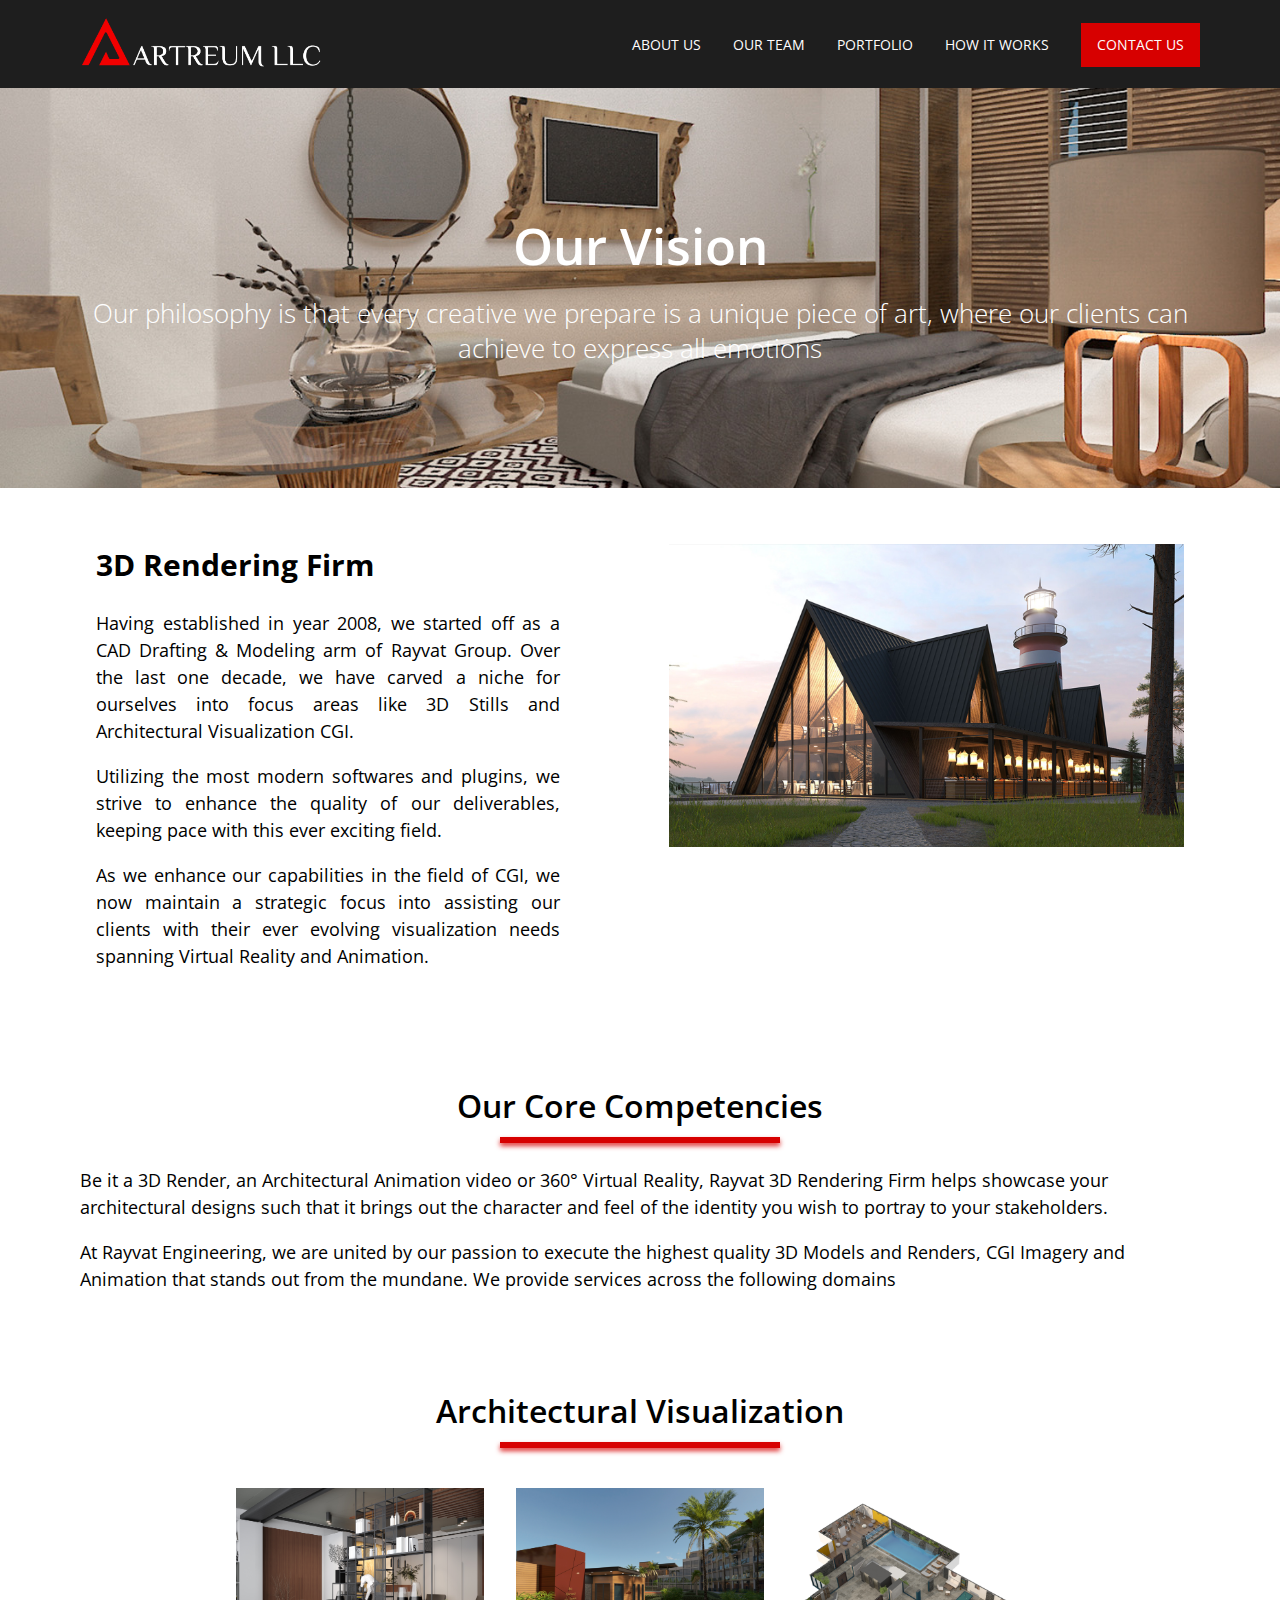
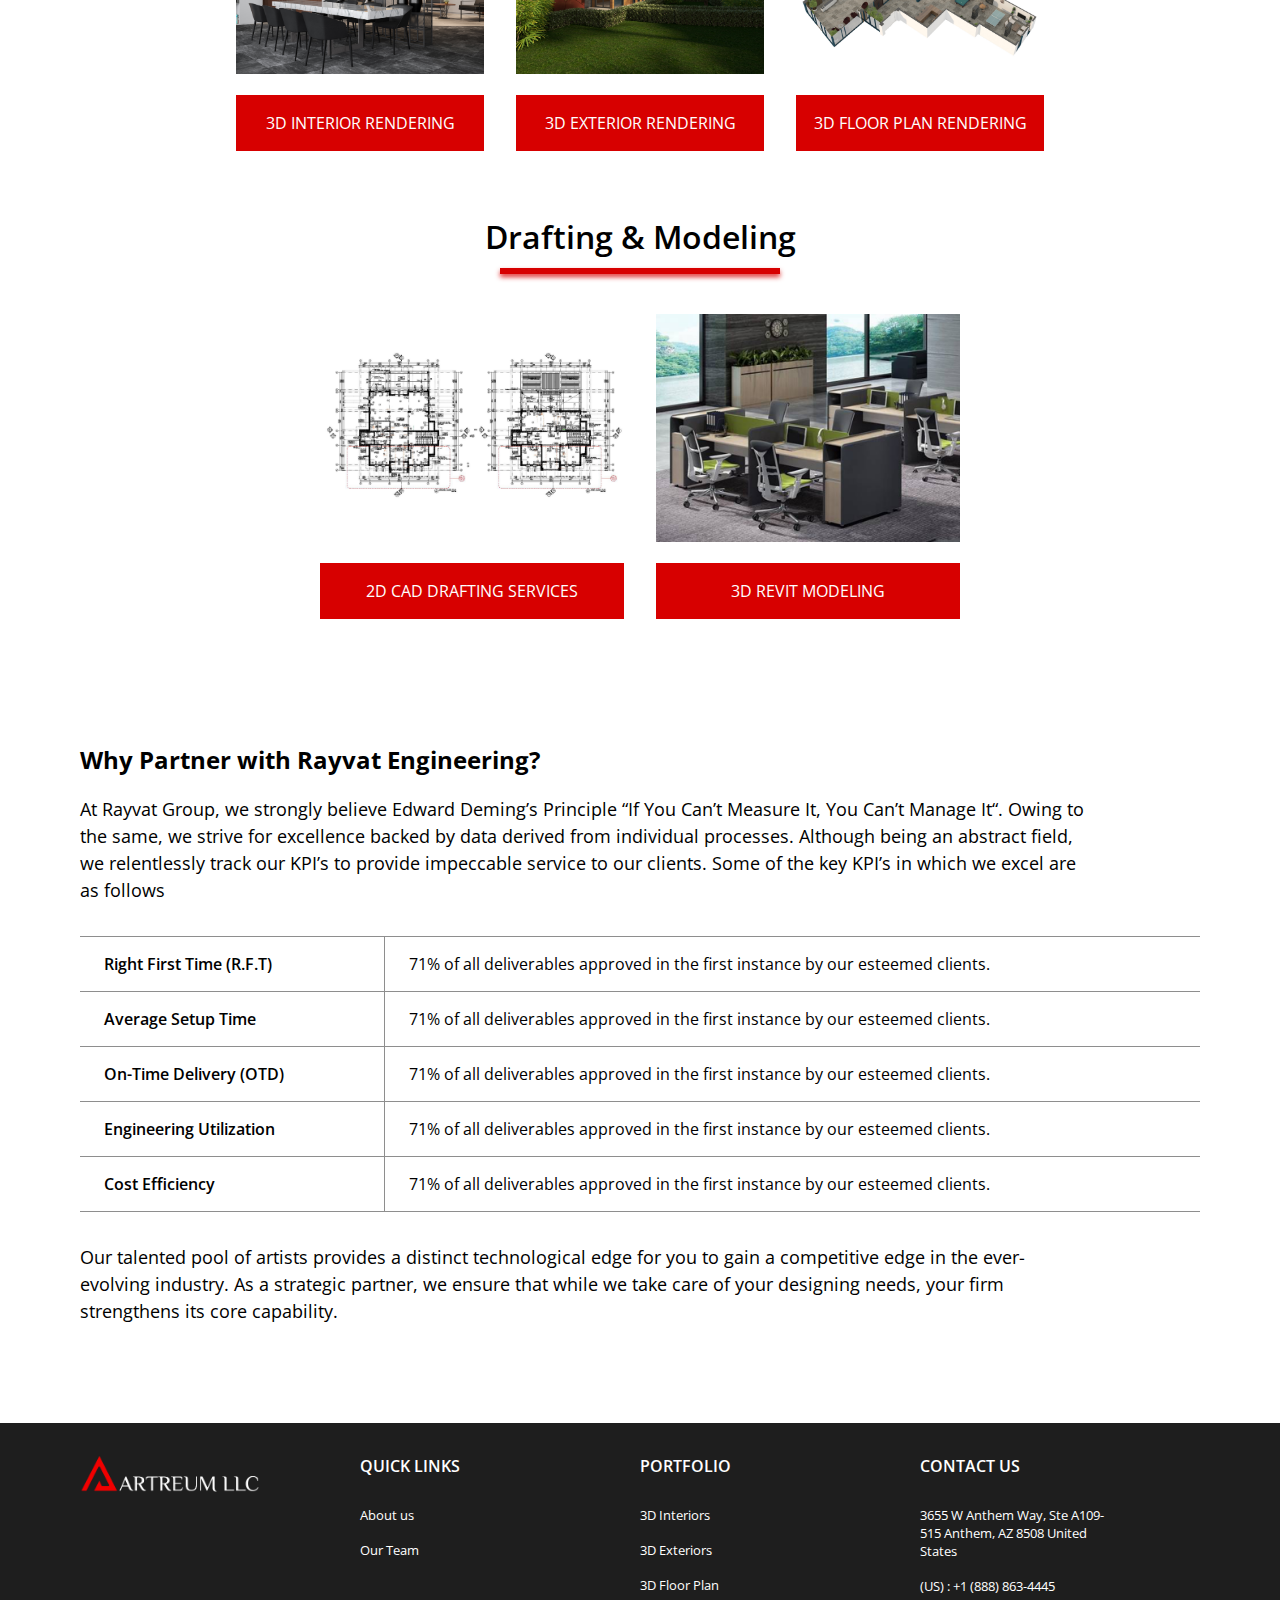
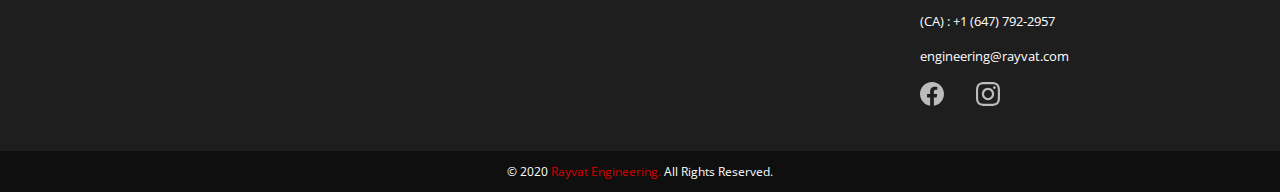
<file: about.html>
<!DOCTYPE html>
<html lang="en">
<head>
  <meta charset="UTF-8">
  <meta name="viewport" content="width=device-width, initial-scale=1">
  <link rel="stylesheet" href="styles.css">
  <link href="https://fonts.googleapis.com/css2?family=Open+Sans:wght@300;400;600&display=swap" rel="stylesheet">
  <title>About us</title>
</head>
<body>
<header class="header">
  <div class="logo">
    <a href="index.html">
      <img class="header__logo" src="img/logo.png" alt="logo">
    </a>
  </div>
  <div class="menu">
    <div class="mobile-menu">
      <div class="burger"></div>
    </div>
    <ul class="topmenu">
      <li>
        <a href="about.html" class="menu__link">About us</a>
      </li>
      <li><a href="team.html" class="menu__link">Our team</a></li>
      <li>
        <a href="javascript:void(0)" class="menu__link">Portfolio</a>
        <ul class="submenu">
          <li><a href="3d-interior.html">3D Interior</a></li>
          <li><a href="3d-exterior.html">3D Exterior</a></li>
          <li><a href="floor-plan.html">3D Floor Plan</a></li>
        </ul>
      </li>
      <li><a href="howitworks.html" class="menu__link">How it works</a></li>
      <li><a href="contact.html" class="menu__link contact">Contact us</a></li>
    </ul>
  </div>
</header>
<section class="about">
  <div class="about__header">
    <h2 class="about__header-title">Our Vision</h2>
    <h3 class="about__header-subtitle">Our philosophy is that every creative we prepare is a unique piece of art, where
      our clients can achieve to express all emotions </h3>
  </div>
  <div class="main__content">
    <div class="content__text">
      <h2 class="content__text_header">3D Rendering Firm</h2>
      <p>Having established in year 2008, we started off as a CAD Drafting & Modeling arm of Rayvat Group. Over the last
        one decade, we have carved a niche for ourselves into focus areas like 3D Stills and Architectural Visualization
        CGI.</p>
      <p>Utilizing the most modern softwares and plugins, we strive to enhance the quality of our deliverables, keeping
        pace with this ever exciting field.</p>

      <p>As we enhance our capabilities in the field of CGI, we now maintain a strategic focus into assisting our
        clients with their ever evolving visualization needs spanning Virtual Reality and Animation.</p>
    </div>
    <div class="content__img">
      <img src="img/About/e1.jpg" alt="">
    </div>
  </div>
  <div class="about__content">
    <h2 class="block__header">Our Core Competencies</h2>
    <p class="about__content-text">Be it a 3D Render, an Architectural Animation video or 360° Virtual Reality, Rayvat
      3D Rendering Firm helps
      showcase your architectural designs such that it brings out the character and feel of the identity you wish to
      portray to your stakeholders.</p>

    <p class="about__content-text">At Rayvat Engineering, we are united by our passion to execute the highest quality 3D
      Models and Renders, CGI
      Imagery and Animation that stands out from the mundane. We provide services across the following domains</p>
  </div>
  <div class="about__content">
    <h2 class="block__header">Architectural Visualization</h2>
    <div class="about__gallery">
      <div class="about__gallery-block">
        <img class="about__gallery__img" src="img/About/3d%20interior.jpg">
        <a href="3d-interior.html" class="about__gallery__link">3D Interior Rendering</a>
      </div>
      <div class="about__gallery-block">
        <img class="about__gallery__img" src="img/About/3d%20exterior.jpg">
        <a href="3d-interior.html" class="about__gallery__link">3D Exterior Rendering</a>
      </div>
      <div class="about__gallery-block">
        <img class="about__gallery__img" src="img/About/3d%20floor%20plan%20rendering.jpg">
        <a href="3d-interior.html" class="about__gallery__link">3D Floor Plan Rendering</a>
      </div>
    </div>
    <h2 class="block__header">Drafting & Modeling</h2>
    <div class="about__gallery">
      <div class="about__gallery-block-draft">
        <img class="about__gallery__img"
             src="img/About/2D_cad_drafting_services.jpg">
        <a href="3d-interior.html" class="about__gallery__link">2D cad drafting services</a>
      </div>
      <div class="about__gallery-block-draft">
        <img class="about__gallery__img"
             src="img/About/commercial%20furniture%20modeling.jpg">
        <a href="3d-interior.html" class="about__gallery__link">3D Revit Modeling</a>
      </div>
    </div>
    <div class="vision">
      <h2>Why Partner with Rayvat Engineering?</h2>
      <p class="vision__text">At Rayvat Group, we strongly believe Edward Deming’s Principle “If You Can’t Measure It,
        You Can’t Manage It“.
        Owing to the same, we strive for excellence backed by data derived from individual processes. Although being an
        abstract field, we relentlessly track our KPI’s to provide impeccable service to our clients. Some of the key
        KPI’s in which we excel are as follows</p>
      <div class="about__table">
        <div class="divTableRow">
          <div class="divTableCell head">Right First Time (R.F.T)</div>
          <div class="divTableCell">71% of all deliverables approved in the first instance by our esteemed clients.
          </div>
        </div>
        <div class="divTableRow">
          <div class="divTableCell head">Average Setup Time</div>
          <div class="divTableCell">71% of all deliverables approved in the first instance by our esteemed clients.
          </div>
        </div>
        <div class="divTableRow">
          <div class="divTableCell head">On-Time Delivery (OTD)</div>
          <div class="divTableCell">71% of all deliverables approved in the first instance by our esteemed clients.
          </div>
        </div>
        <div class="divTableRow">
          <div class="divTableCell head">Engineering Utilization</div>
          <div class="divTableCell">71% of all deliverables approved in the first instance by our esteemed clients.
          </div>
        </div>
        <div class="divTableRow">
          <div class="divTableCell head">Cost Efficiency</div>
          <div class="divTableCell">71% of all deliverables approved in the first instance by our esteemed clients.
          </div>
        </div>
      </div>
      <p>Our talented pool of artists provides a distinct technological edge for you to gain a competitive edge in the
        ever-evolving industry. As a strategic partner, we ensure that while we take care of your designing needs, your
        firm strengthens its core capability.</p>
    </div>


  </div>
</section>
<footer class="footer">
  <div class="footer-first">
    <div class="footer__block">
      <a href="index.html">
        <img class="footer__logo" src="img/logo.png" alt="logo">
      </a>
    </div>
    <div class="footer__block">
      <h4 class="footer__header">Quick Links</h4>
      <div class="footer-list">
        <a href="about.html" class="footer-list__link"><span>About us</span></a>
        <a href="team.html" class="footer-list__link"><span>Our Team</span></a>
      </div>
    </div>
    <div class="footer__block">
      <h4 class="footer__header">Portfolio</h4>
      <div class="footer-list">
        <a href="3d-interior.html" class="footer-list__link"><span>3D Interiors</span></a>
        <a href="3d-exterior.html" class="footer-list__link"><span>3D Exteriors</span></a>
        <a href="floor-plan.html" class="footer-list__link"><span>3D Floor Plan</span></a>
      </div>
    </div>
    <div class="footer__block">
      <h4 class="footer__header">CONTACT US</h4>
      <div class="footer-list">
        <a href="#" class="footer-list__link"><span>3655 W Anthem Way, Ste A109-515 Anthem, AZ 8508 United States</span></a>
        <a href="tel:+1234567890" class="footer-list__link"><span>(US) : +1 (888) 863-4445</span></a>
        <a href="tel:+1234567890" class="footer-list__link"><span>(CA) : +1 (647) 792-2957</span></a>
        <a href="mailto:example@example.ru" class="footer-list__link"><span>engineering@rayvat.com</span></a>
        <div class="footer__social">
          <a href="#" class="footer-list__link">
            <svg role="img" viewBox="0 0 24 24" xmlns="http://www.w3.org/2000/svg"><title>Facebook icon</title>
              <path
                d="M23.9981 11.9991C23.9981 5.37216 18.626 0 11.9991 0C5.37216 0 0 5.37216 0 11.9991C0 17.9882 4.38789 22.9522 10.1242 23.8524V15.4676H7.07758V11.9991H10.1242V9.35553C10.1242 6.34826 11.9156 4.68714 14.6564 4.68714C15.9692 4.68714 17.3424 4.92149 17.3424 4.92149V7.87439H15.8294C14.3388 7.87439 13.8739 8.79933 13.8739 9.74824V11.9991H17.2018L16.6698 15.4676H13.8739V23.8524C19.6103 22.9522 23.9981 17.9882 23.9981 11.9991Z"/>
            </svg>
          </a>
          <a href="#" class="footer-list__link">
            <svg role="img" viewBox="0 0 24 24" xmlns="http://www.w3.org/2000/svg"><title>Instagram icon</title>
              <path
                d="M12 0C8.74 0 8.333.015 7.053.072 5.775.132 4.905.333 4.14.63c-.789.306-1.459.717-2.126 1.384S.935 3.35.63 4.14C.333 4.905.131 5.775.072 7.053.012 8.333 0 8.74 0 12s.015 3.667.072 4.947c.06 1.277.261 2.148.558 2.913.306.788.717 1.459 1.384 2.126.667.666 1.336 1.079 2.126 1.384.766.296 1.636.499 2.913.558C8.333 23.988 8.74 24 12 24s3.667-.015 4.947-.072c1.277-.06 2.148-.262 2.913-.558.788-.306 1.459-.718 2.126-1.384.666-.667 1.079-1.335 1.384-2.126.296-.765.499-1.636.558-2.913.06-1.28.072-1.687.072-4.947s-.015-3.667-.072-4.947c-.06-1.277-.262-2.149-.558-2.913-.306-.789-.718-1.459-1.384-2.126C21.319 1.347 20.651.935 19.86.63c-.765-.297-1.636-.499-2.913-.558C15.667.012 15.26 0 12 0zm0 2.16c3.203 0 3.585.016 4.85.071 1.17.055 1.805.249 2.227.415.562.217.96.477 1.382.896.419.42.679.819.896 1.381.164.422.36 1.057.413 2.227.057 1.266.07 1.646.07 4.85s-.015 3.585-.074 4.85c-.061 1.17-.256 1.805-.421 2.227-.224.562-.479.96-.899 1.382-.419.419-.824.679-1.38.896-.42.164-1.065.36-2.235.413-1.274.057-1.649.07-4.859.07-3.211 0-3.586-.015-4.859-.074-1.171-.061-1.816-.256-2.236-.421-.569-.224-.96-.479-1.379-.899-.421-.419-.69-.824-.9-1.38-.165-.42-.359-1.065-.42-2.235-.045-1.26-.061-1.649-.061-4.844 0-3.196.016-3.586.061-4.861.061-1.17.255-1.814.42-2.234.21-.57.479-.96.9-1.381.419-.419.81-.689 1.379-.898.42-.166 1.051-.361 2.221-.421 1.275-.045 1.65-.06 4.859-.06l.045.03zm0 3.678c-3.405 0-6.162 2.76-6.162 6.162 0 3.405 2.76 6.162 6.162 6.162 3.405 0 6.162-2.76 6.162-6.162 0-3.405-2.76-6.162-6.162-6.162zM12 16c-2.21 0-4-1.79-4-4s1.79-4 4-4 4 1.79 4 4-1.79 4-4 4zm7.846-10.405c0 .795-.646 1.44-1.44 1.44-.795 0-1.44-.646-1.44-1.44 0-.794.646-1.439 1.44-1.439.793-.001 1.44.645 1.44 1.439z"/>
            </svg>
          </a>
        </div>
      </div>
    </div>
  </div>
  <div class="footer-second">
    <p class="copyright">© 2020 <span>Rayvat Engineering.</span> All Rights Reserved.</p>
  </div>
</footer>
<script src="https://code.jquery.com/jquery-2.1.4.min.js"></script>
<script type="text/javascript">
	$(document).ready(function() {
		$('.mobile-menu').click(function() {
			$(this).toggleClass('active');
			$('.topmenu').toggleClass('active');
		})

	});
</script>
</body>
</html>
</file>
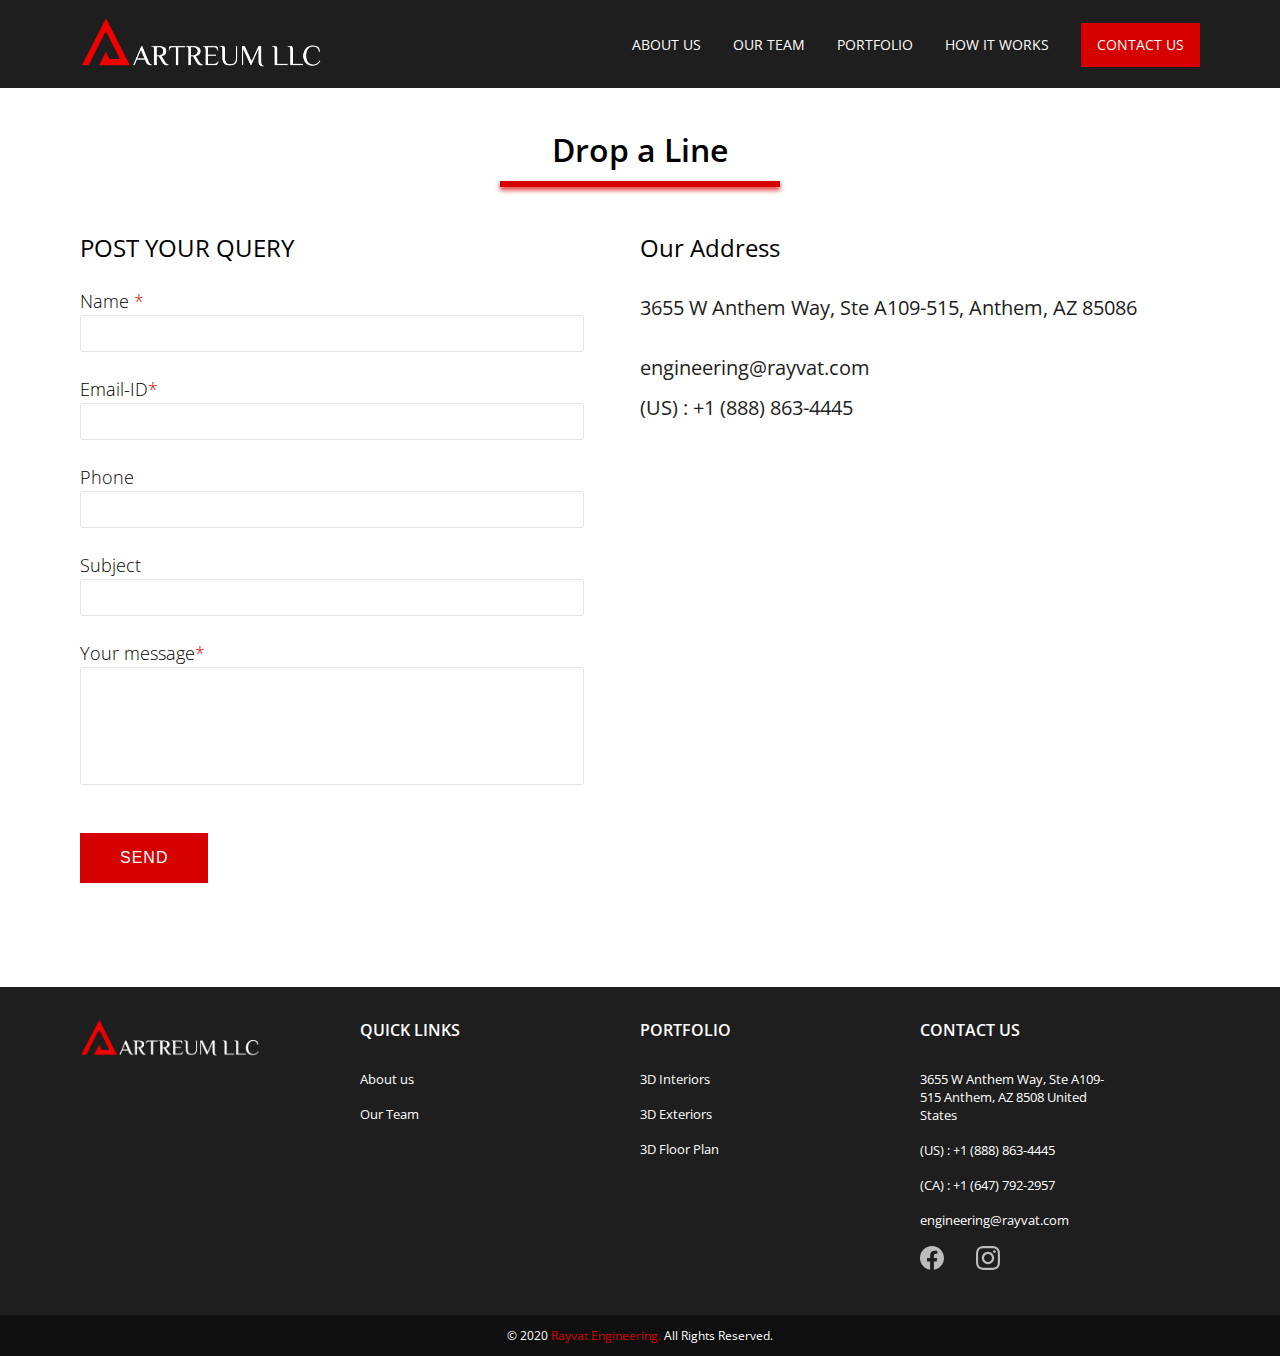
<file: contact.html>
<!DOCTYPE html>
<html lang="en">
<head>
  <meta charset="UTF-8">
  <meta name="viewport" content="width=device-width, initial-scale=1">
  <link rel="stylesheet" href="styles.css">
  <link href="https://fonts.googleapis.com/css2?family=Open+Sans:wght@300;400;600&display=swap" rel="stylesheet">
  <title>Contact us</title>
</head>
<body>
<header class="header">
  <div class="logo">
    <a href="index.html">
      <img class="header__logo" src="img/logo.png" alt="logo">
    </a>
  </div>
  <div class="menu">
    <div class="mobile-menu">
      <div class="burger"></div>
    </div>
    <ul class="topmenu">
      <li>
        <a href="about.html" class="menu__link">About us</a>
      </li>
      <li><a href="team.html" class="menu__link">Our team</a></li>
      <li>
        <a href="javascript:void(0)" class="menu__link">Portfolio</a>
        <ul class="submenu">
          <li><a href="3d-interior.html">3D Interior</a></li>
          <li><a href="3d-exterior.html">3D Exterior</a></li>
          <li><a href="floor-plan.html">3D Floor Plan</a></li>
        </ul>
      </li>
      <li><a href="howitworks.html" class="menu__link">How it works</a></li>
      <li><a href="contact.html" class="menu__link contact">Contact us</a></li>
    </ul>
  </div>
</header>
<section class="contacts">
  <h2 class="block__header">Drop a Line</h2>
  <div class="contacts__block">
    <div class="contacts__block-half">
      <h2>POST YOUR QUERY</h2>
      <div class="contact-us">
        <form action="send.php" method="post">
          <label for="customerName">Name <span>&#x2a;</span></label>
          <input id="customerName" name="first_name" required="" type="text"/>
          <label for="customerEmail">Email-ID<span>&#x2a;</span></label>
          <input id="customerEmail" name="email" required="" type="email"/>
          <label for="customerPhone">Phone</label>
          <input id="customerPhone" name="phone" pattern="[0-9]{3}-[0-9]{3}-[0-9]{4}" type="tel"/>
          <label for="orderSubject">Subject</label>
          <input id="orderSubject" name="subject" type="text"/>
          <label for="customerNote">Your message<span>&#x2a;</span></label>
          <textarea id="customerNote" name="message" required="" rows="4"></textarea>
          <button id="customerOrder" class="btn-send">Send</button>
        </form>
      </div>
    </div>
    <div class="contacts__block-half">
      <h2>Our Address</h2>
      <p>3655 W Anthem Way, Ste
        A109-515, Anthem, AZ 85086</p>
      <a href="mailto:example@example.ru"> engineering@rayvat.com</a>
      <a href="tel:+1234567890">(US) : +1 (888) 863-4445</a>
    </div>
  </div>
</section>
<footer class="footer">
  <div class="footer-first">
    <div class="footer__block">
      <a href="index.html">
        <img class="footer__logo" src="img/logo.png" alt="logo">
      </a>
    </div>
    <div class="footer__block">
      <h4 class="footer__header">Quick Links</h4>
      <div class="footer-list">
        <a href="about.html" class="footer-list__link"><span>About us</span></a>
        <a href="team.html" class="footer-list__link"><span>Our Team</span></a>
      </div>
    </div>
    <div class="footer__block">
      <h4 class="footer__header">Portfolio</h4>
      <div class="footer-list">
        <a href="3d-interior.html" class="footer-list__link"><span>3D Interiors</span></a>
        <a href="3d-exterior.html" class="footer-list__link"><span>3D Exteriors</span></a>
        <a href="floor-plan.html" class="footer-list__link"><span>3D Floor Plan</span></a>
      </div>
    </div>
    <div class="footer__block">
      <h4 class="footer__header">CONTACT US</h4>
      <div class="footer-list">
        <a href="#" class="footer-list__link"><span>3655 W Anthem Way, Ste A109-515 Anthem, AZ 8508 United States</span></a>
        <a href="tel:+1234567890" class="footer-list__link"><span>(US) : +1 (888) 863-4445</span></a>
        <a href="tel:+1234567890" class="footer-list__link"><span>(CA) : +1 (647) 792-2957</span></a>
        <a href="mailto:example@example.ru" class="footer-list__link"><span>engineering@rayvat.com</span></a>
        <div class="footer__social">
          <a href="#" class="footer-list__link">
            <svg role="img" viewBox="0 0 24 24" xmlns="http://www.w3.org/2000/svg"><title>Facebook icon</title>
              <path
                d="M23.9981 11.9991C23.9981 5.37216 18.626 0 11.9991 0C5.37216 0 0 5.37216 0 11.9991C0 17.9882 4.38789 22.9522 10.1242 23.8524V15.4676H7.07758V11.9991H10.1242V9.35553C10.1242 6.34826 11.9156 4.68714 14.6564 4.68714C15.9692 4.68714 17.3424 4.92149 17.3424 4.92149V7.87439H15.8294C14.3388 7.87439 13.8739 8.79933 13.8739 9.74824V11.9991H17.2018L16.6698 15.4676H13.8739V23.8524C19.6103 22.9522 23.9981 17.9882 23.9981 11.9991Z"/>
            </svg>
          </a>
          <a href="#" class="footer-list__link">
            <svg role="img" viewBox="0 0 24 24" xmlns="http://www.w3.org/2000/svg"><title>Instagram icon</title>
              <path
                d="M12 0C8.74 0 8.333.015 7.053.072 5.775.132 4.905.333 4.14.63c-.789.306-1.459.717-2.126 1.384S.935 3.35.63 4.14C.333 4.905.131 5.775.072 7.053.012 8.333 0 8.74 0 12s.015 3.667.072 4.947c.06 1.277.261 2.148.558 2.913.306.788.717 1.459 1.384 2.126.667.666 1.336 1.079 2.126 1.384.766.296 1.636.499 2.913.558C8.333 23.988 8.74 24 12 24s3.667-.015 4.947-.072c1.277-.06 2.148-.262 2.913-.558.788-.306 1.459-.718 2.126-1.384.666-.667 1.079-1.335 1.384-2.126.296-.765.499-1.636.558-2.913.06-1.28.072-1.687.072-4.947s-.015-3.667-.072-4.947c-.06-1.277-.262-2.149-.558-2.913-.306-.789-.718-1.459-1.384-2.126C21.319 1.347 20.651.935 19.86.63c-.765-.297-1.636-.499-2.913-.558C15.667.012 15.26 0 12 0zm0 2.16c3.203 0 3.585.016 4.85.071 1.17.055 1.805.249 2.227.415.562.217.96.477 1.382.896.419.42.679.819.896 1.381.164.422.36 1.057.413 2.227.057 1.266.07 1.646.07 4.85s-.015 3.585-.074 4.85c-.061 1.17-.256 1.805-.421 2.227-.224.562-.479.96-.899 1.382-.419.419-.824.679-1.38.896-.42.164-1.065.36-2.235.413-1.274.057-1.649.07-4.859.07-3.211 0-3.586-.015-4.859-.074-1.171-.061-1.816-.256-2.236-.421-.569-.224-.96-.479-1.379-.899-.421-.419-.69-.824-.9-1.38-.165-.42-.359-1.065-.42-2.235-.045-1.26-.061-1.649-.061-4.844 0-3.196.016-3.586.061-4.861.061-1.17.255-1.814.42-2.234.21-.57.479-.96.9-1.381.419-.419.81-.689 1.379-.898.42-.166 1.051-.361 2.221-.421 1.275-.045 1.65-.06 4.859-.06l.045.03zm0 3.678c-3.405 0-6.162 2.76-6.162 6.162 0 3.405 2.76 6.162 6.162 6.162 3.405 0 6.162-2.76 6.162-6.162 0-3.405-2.76-6.162-6.162-6.162zM12 16c-2.21 0-4-1.79-4-4s1.79-4 4-4 4 1.79 4 4-1.79 4-4 4zm7.846-10.405c0 .795-.646 1.44-1.44 1.44-.795 0-1.44-.646-1.44-1.44 0-.794.646-1.439 1.44-1.439.793-.001 1.44.645 1.44 1.439z"/>
            </svg>
          </a>
        </div>
      </div>
    </div>
  </div>
  <div class="footer-second">
    <p class="copyright">© 2020 <span>Rayvat Engineering.</span> All Rights Reserved.</p>
  </div>
</footer>
<script src="https://code.jquery.com/jquery-2.1.4.min.js"></script>
<script type="text/javascript">
	$(document).ready(function() {
		$('.mobile-menu').click(function() {
			$(this).toggleClass('active');
			$('.topmenu').toggleClass('active');
		})

	});
</script>
</body>
</html>
</file>
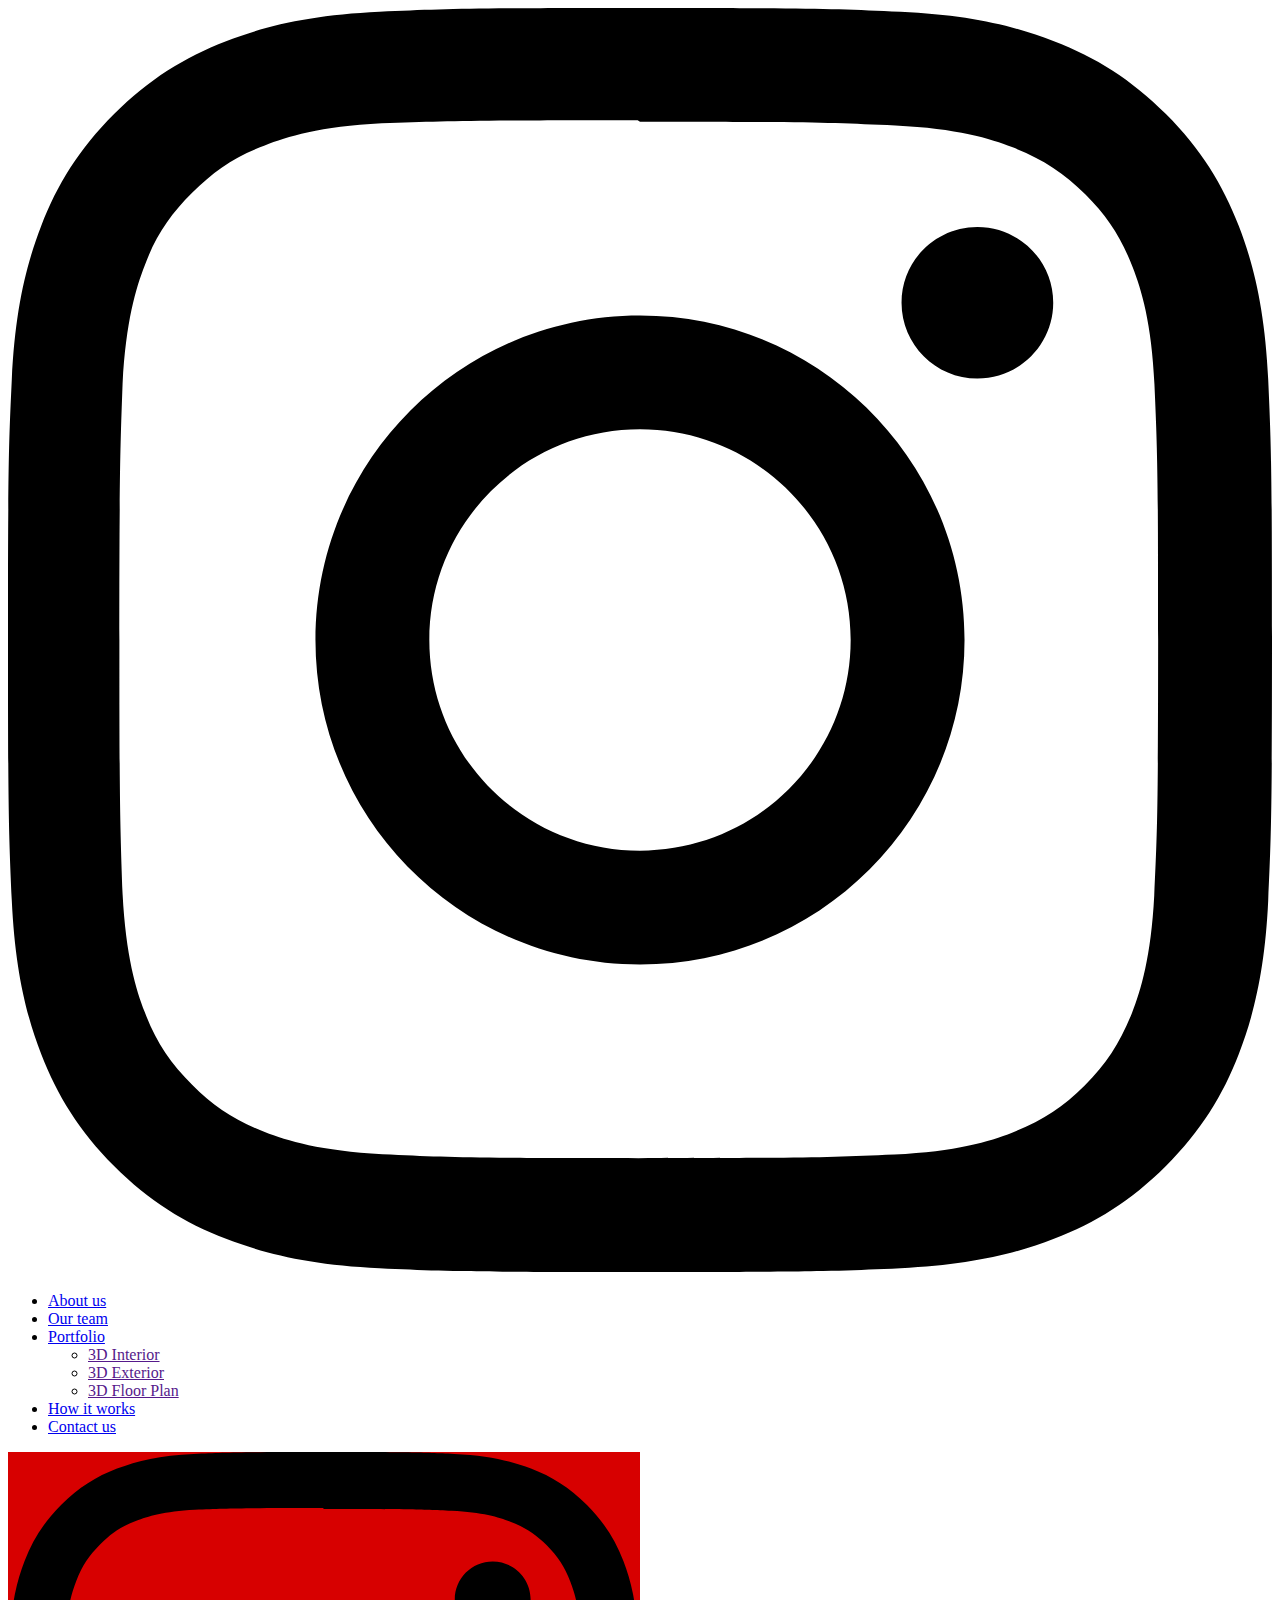
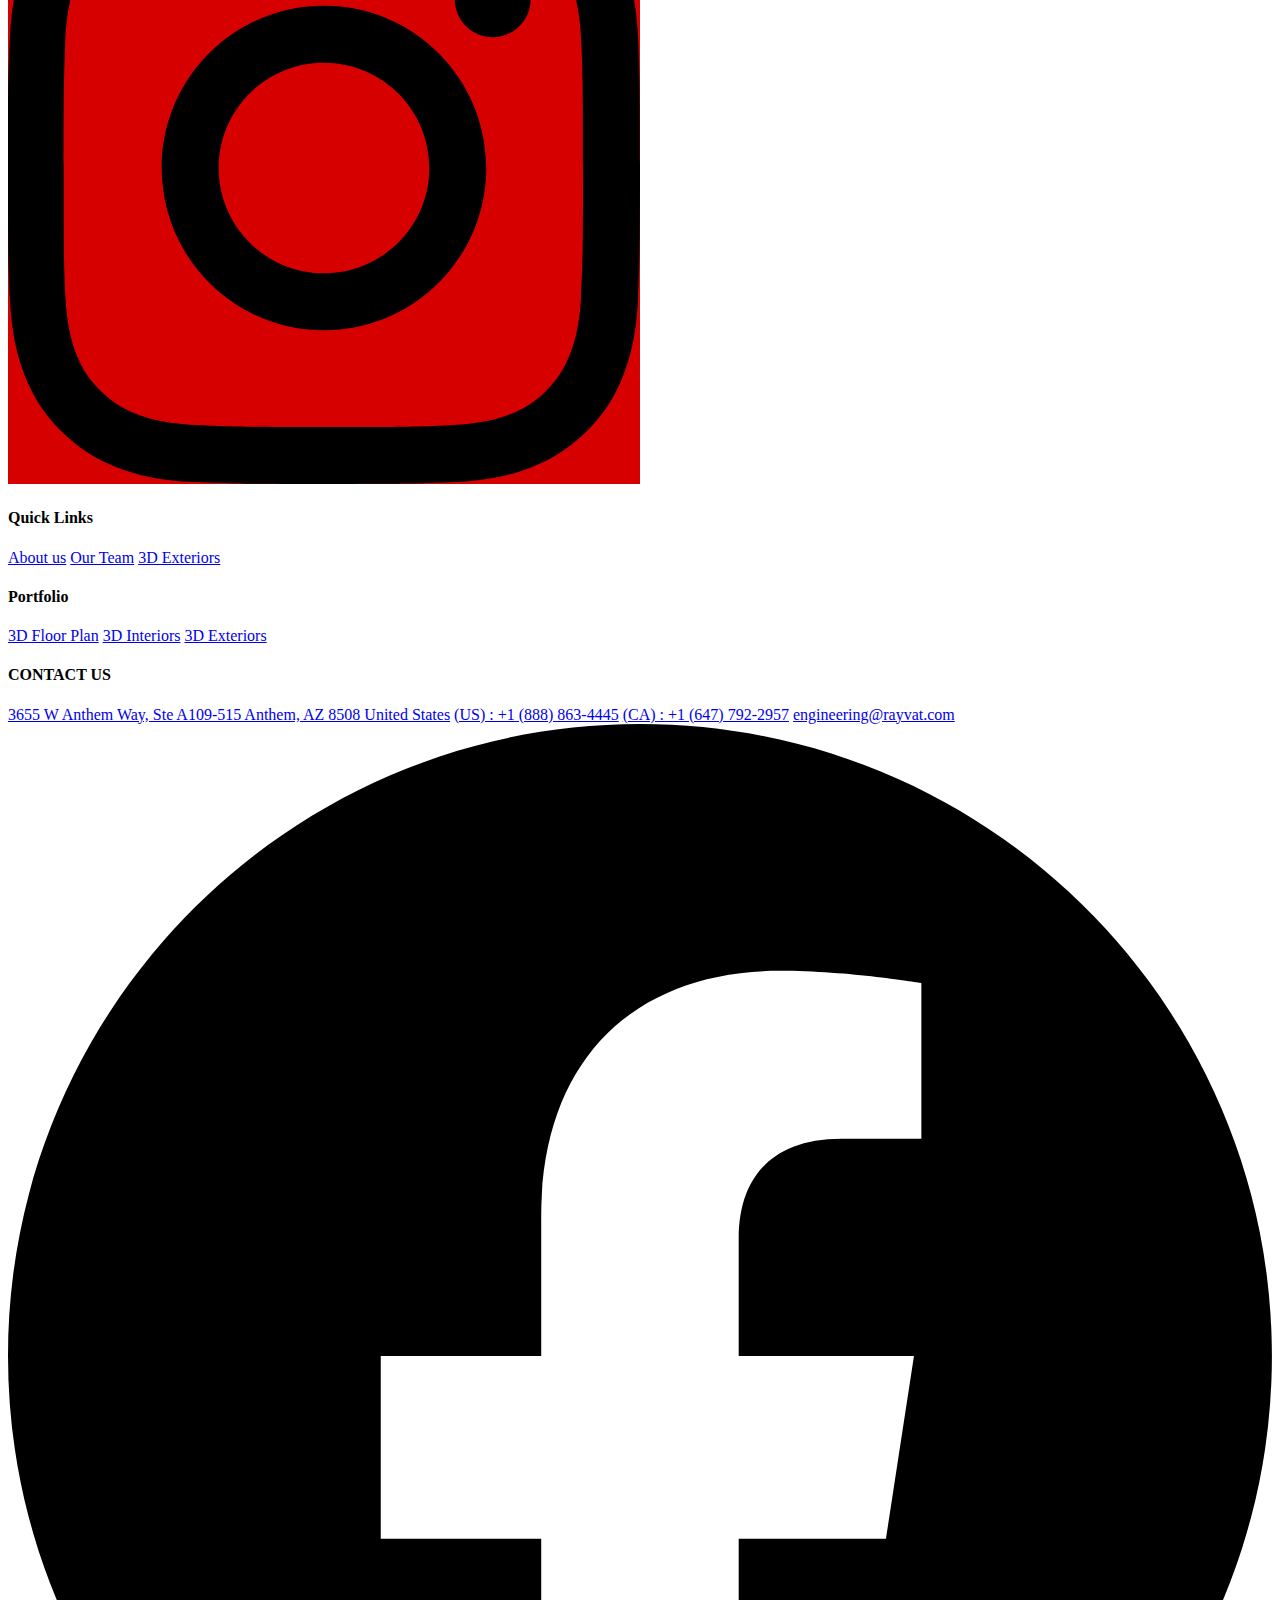
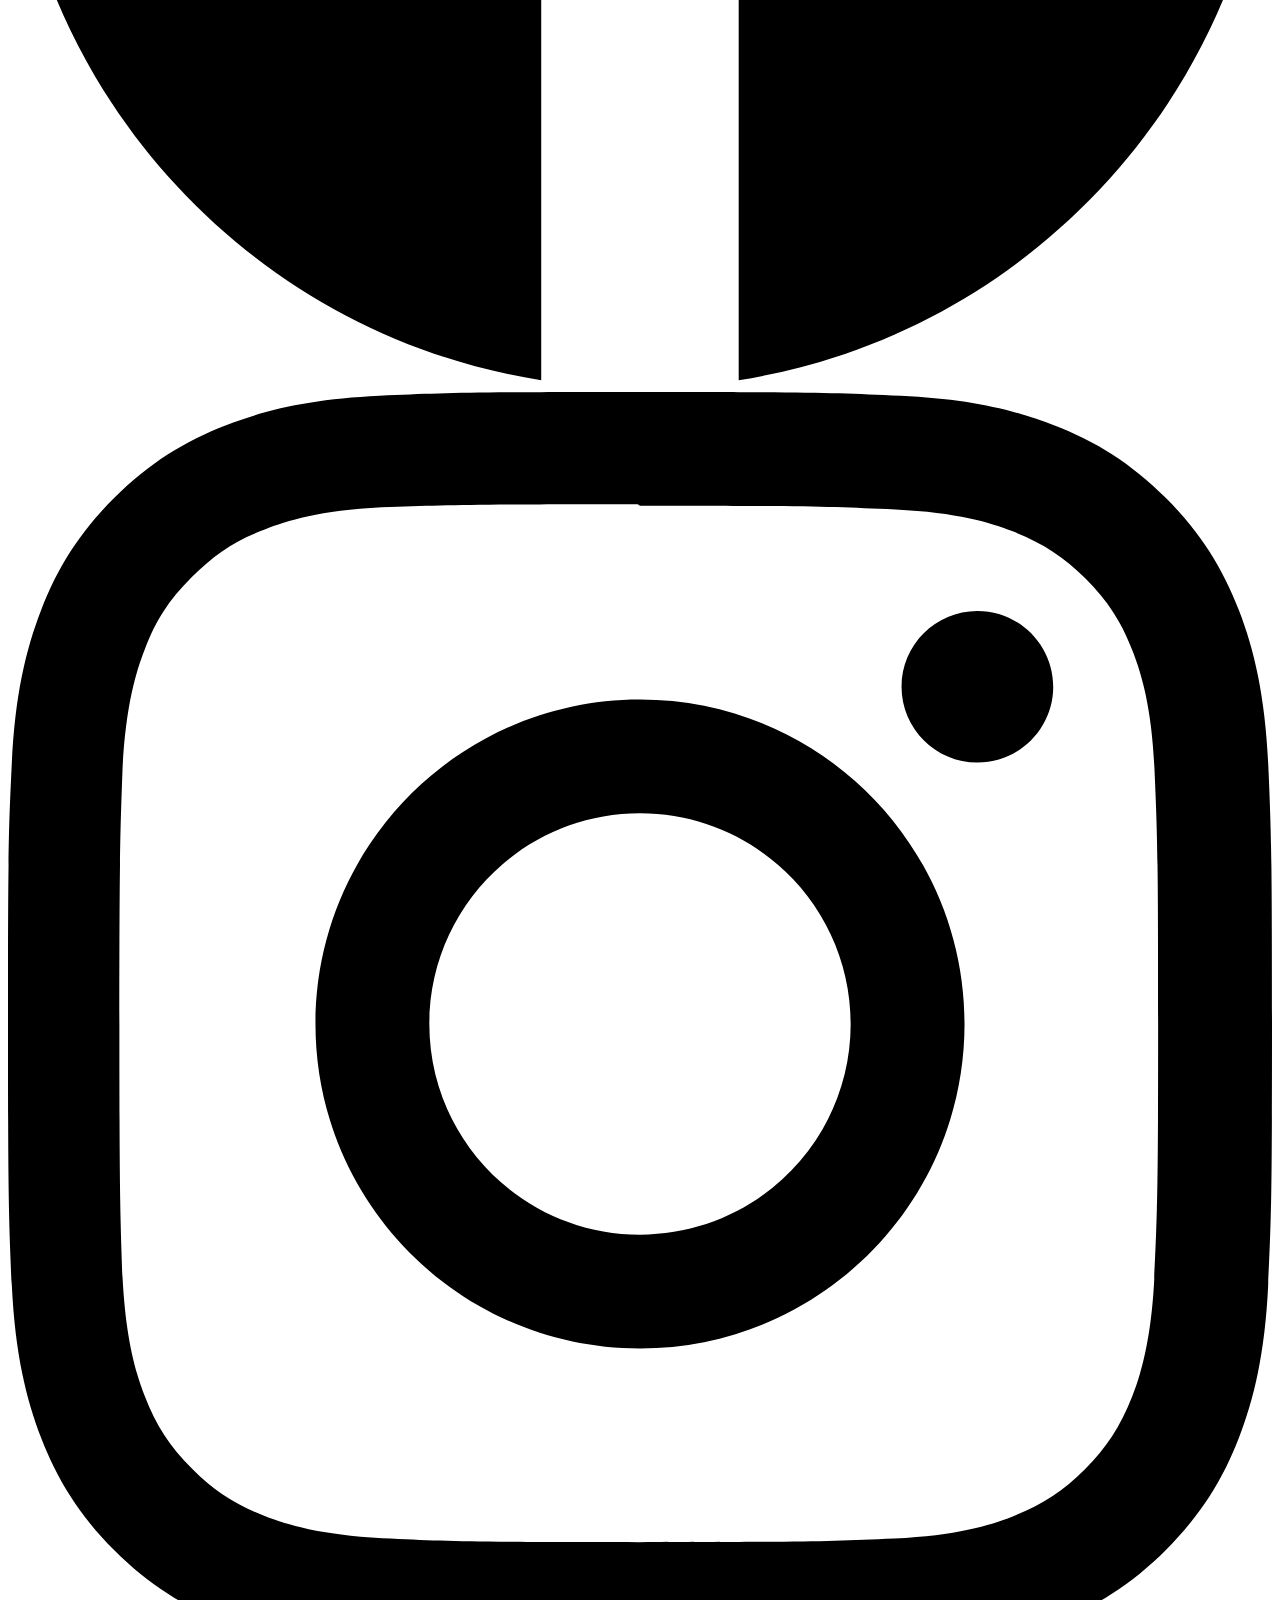
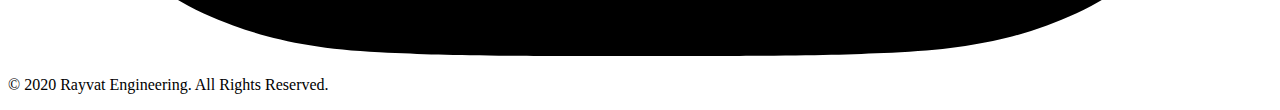
<file: portfolio.html>
<!DOCTYPE html>
<html lang="en">
<head>
  <meta charset="UTF-8">
  <title>Portfolio</title>
</head>
<body>
<header class="header">
  <div class="logo">
    <img src="img/instagram.svg" alt="" style="background-color: #fff">
  </div>
  <div class="menu">
    <ul class="topmenu">
      <li>
        <a href="about.html" class="menu__link">About us</a>
      </li>
      <li><a href="team.html" class="menu__link">Our team</a></li>
      <li>
        <a href="portfolio.html" class="menu__link">Portfolio</a>
        <ul class="submenu">
          <li><a href="">3D Interior</a></li>
          <li><a href="">3D Exterior</a></li>
          <li><a href="">3D Floor Plan</a></li>
        </ul>
      </li>
      <li><a href="howitworks.html" class="menu__link">How it works</a></li>
      <li><a href="contact.html" class="menu__link contact">Contact us</a></li>
    </ul>
  </div>
</header>
<section class="main">

</section>
<footer class="footer">
  <div class="footer-first">
    <div class="footer__block">
      <img src="img/instagram.svg" alt="" style="background-color: #d70000; width: 50%">
    </div>
    <div class="footer__block">
      <h4 class="footer__header">Quick Links</h4>
      <div class="footer-list">
        <a href="#" class="footer-list__link"><span>About us</span></a>
        <a href="#" class="footer-list__link"><span>Our Team</span></a>
        <a href="#" class="footer-list__link"><span>3D Exteriors</span></a>
      </div>
    </div>
    <div class="footer__block">
      <h4 class="footer__header">Portfolio</h4>
      <div class="footer-list">
        <a href="#" class="footer-list__link"><span>3D Floor Plan</span></a>
        <a href="#" class="footer-list__link"><span>3D Interiors</span></a>
        <a href="#" class="footer-list__link"><span>3D Exteriors</span></a>
      </div>
    </div>
    <div class="footer__block">
      <h4 class="footer__header">CONTACT US</h4>
      <div class="footer-list">
        <a href="#" class="footer-list__link"><span>3655 W Anthem Way, Ste A109-515 Anthem, AZ 8508 United States</span></a>
        <a href="#" class="footer-list__link"><span>(US) : +1 (888) 863-4445</span></a>
        <a href="#" class="footer-list__link"><span>(CA) : +1 (647) 792-2957</span></a>
        <a href="#" class="footer-list__link"><span>engineering@rayvat.com</span></a>
        <div class="footer__social">
          <a href="#" class="footer-list__link">
            <svg role="img" viewBox="0 0 24 24" xmlns="http://www.w3.org/2000/svg"><title>Facebook icon</title>
              <path
                d="M23.9981 11.9991C23.9981 5.37216 18.626 0 11.9991 0C5.37216 0 0 5.37216 0 11.9991C0 17.9882 4.38789 22.9522 10.1242 23.8524V15.4676H7.07758V11.9991H10.1242V9.35553C10.1242 6.34826 11.9156 4.68714 14.6564 4.68714C15.9692 4.68714 17.3424 4.92149 17.3424 4.92149V7.87439H15.8294C14.3388 7.87439 13.8739 8.79933 13.8739 9.74824V11.9991H17.2018L16.6698 15.4676H13.8739V23.8524C19.6103 22.9522 23.9981 17.9882 23.9981 11.9991Z"/>
            </svg>
          </a>
          <a href="#" class="footer-list__link">
            <svg role="img" viewBox="0 0 24 24" xmlns="http://www.w3.org/2000/svg"><title>Instagram icon</title>
              <path
                d="M12 0C8.74 0 8.333.015 7.053.072 5.775.132 4.905.333 4.14.63c-.789.306-1.459.717-2.126 1.384S.935 3.35.63 4.14C.333 4.905.131 5.775.072 7.053.012 8.333 0 8.74 0 12s.015 3.667.072 4.947c.06 1.277.261 2.148.558 2.913.306.788.717 1.459 1.384 2.126.667.666 1.336 1.079 2.126 1.384.766.296 1.636.499 2.913.558C8.333 23.988 8.74 24 12 24s3.667-.015 4.947-.072c1.277-.06 2.148-.262 2.913-.558.788-.306 1.459-.718 2.126-1.384.666-.667 1.079-1.335 1.384-2.126.296-.765.499-1.636.558-2.913.06-1.28.072-1.687.072-4.947s-.015-3.667-.072-4.947c-.06-1.277-.262-2.149-.558-2.913-.306-.789-.718-1.459-1.384-2.126C21.319 1.347 20.651.935 19.86.63c-.765-.297-1.636-.499-2.913-.558C15.667.012 15.26 0 12 0zm0 2.16c3.203 0 3.585.016 4.85.071 1.17.055 1.805.249 2.227.415.562.217.96.477 1.382.896.419.42.679.819.896 1.381.164.422.36 1.057.413 2.227.057 1.266.07 1.646.07 4.85s-.015 3.585-.074 4.85c-.061 1.17-.256 1.805-.421 2.227-.224.562-.479.96-.899 1.382-.419.419-.824.679-1.38.896-.42.164-1.065.36-2.235.413-1.274.057-1.649.07-4.859.07-3.211 0-3.586-.015-4.859-.074-1.171-.061-1.816-.256-2.236-.421-.569-.224-.96-.479-1.379-.899-.421-.419-.69-.824-.9-1.38-.165-.42-.359-1.065-.42-2.235-.045-1.26-.061-1.649-.061-4.844 0-3.196.016-3.586.061-4.861.061-1.17.255-1.814.42-2.234.21-.57.479-.96.9-1.381.419-.419.81-.689 1.379-.898.42-.166 1.051-.361 2.221-.421 1.275-.045 1.65-.06 4.859-.06l.045.03zm0 3.678c-3.405 0-6.162 2.76-6.162 6.162 0 3.405 2.76 6.162 6.162 6.162 3.405 0 6.162-2.76 6.162-6.162 0-3.405-2.76-6.162-6.162-6.162zM12 16c-2.21 0-4-1.79-4-4s1.79-4 4-4 4 1.79 4 4-1.79 4-4 4zm7.846-10.405c0 .795-.646 1.44-1.44 1.44-.795 0-1.44-.646-1.44-1.44 0-.794.646-1.439 1.44-1.439.793-.001 1.44.645 1.44 1.439z"/>
            </svg>
          </a>
        </div>
      </div>
    </div>
  </div>
  <div class="footer-second">
    <p class="copyright">© 2020 <span>Rayvat Engineering.</span> All Rights Reserved.</p>
  </div>
</footer>

</body>
</html>
</file>
<file: styles.css>
html, body {
	margin: 0;
	padding: 0;
	font-family: 'Open Sans', sans-serif;
}

ul {
	margin: 0;
	padding: 0;
	list-style: none;
}

/* стили для мобильного меню */

.mobile-menu {
	display: none;
	position: relative;
	height: 40px;
	width: 40px;
	cursor: pointer;
	z-index: 5;
}

.burger {
	width: 40px;
	height: 3px;
	background-color: #fff;
	position: absolute;
	top: 50%;
	left: 50%;
	transform: translate(-50%, -50%);
	box-shadow: 0 2px 5px rgba(0, 0, 0, 0.2);
	transition: 0.3s;
}

.burger::before, .burger::after {
	content: '';
	position: absolute;
	width: 40px;
	height: 3px;
	background: #fff;
	box-shadow: 0 2px 5px rgba(0, 0, 0, 0.2);
	transition: 0.5s;
}

.burger::before {
	top: -16px;
}

.burger::after {
	top: 16px;
}

.mobile-menu.active .burger {
	background: rgba(0, 0, 0, 0);
}

.mobile-menu.active .burger::before {
	top: 0;
	transform: rotate(45deg);
}

.mobile-menu.active .burger::after {
	top: 0;
	transform: rotate(135deg);
}

/*стили для заголовков общие*/

.block__header {
	font-size: 32px;
	font-weight: 600;
	margin-top: 0;
}

/*
		header styles
 */
.header {
	height: 40px;
	background-color: #1e1e1e;
	display: flex;
	align-items: center;
	justify-content: space-between;
	padding: 24px 80px;
	font-family: 'Open Sans', sans-serif;
}

.logo {
	display: flex;
	flex: 1;
}

.header__logo {
	height: 50px;
	width: auto;
}

.menu {
	display: flex;
	flex: 2;
	justify-content: flex-end;
}

.menu__link {
	text-decoration: none;
	border-bottom: 1px solid transparent;
	color: #ffffff;
	transition: .3s;
	font-size: 14px;
}

.menu__link.contact {
	text-transform: uppercase;
	background-color: #d70000;
	padding: 12px 16px;
}

.menu__link:hover {
	color: #d70000;
}

.menu__link.contact:hover {
	color: #d70000;
	background-color: #ffffff;
}

/*
		styles for menu
 */
.topmenu {
	display: flex;
	align-items: center;
	position: relative;
	transition: .3s;
}

.topmenu > li > a {
	margin: 0 0 0 32px;
	text-transform: uppercase;
	color: #FEFDFD;
}

/*
		styles for menu 2lvl
 */
.submenu {
	position: absolute;
	z-index: 5;
	background: #1e1e1e;
	border: 1px solid rgba(215, 0, 0, 0.51);
	visibility: hidden;
	opacity: 0;
	transition: .3s linear;
	top: 32px;
	margin-left: 32px;
}

.submenu li a {
	color: #ffffff;
	padding: 8px 0;
	display: block;
	text-decoration: none;
	margin: 8px 16px;
	border-bottom: 1px solid transparent;
	transition: .3s;
	font-size: 14px;
}

.submenu li a:hover {
	color: #d70000;
}

.menu li:hover > .submenu {
	transform: rotateX(0deg);
	visibility: visible;
	opacity: 1;
}

/*		main page styles    */
.main {
	display: flex;
	flex-direction: column;
	min-height: 450px;
}

.main__slider {
	display: flex;
	height: 100%;
	box-sizing: border-box;
}

.slick-slide {
	height: 90vh !important;
	background-size: cover !important;
}

.slick-initialized .slick-slide {
	display: flex !important;
	flex-direction: column;
	align-items: center;
	justify-content: center;
	outline: none;
}

.slide {
	display: flex;
	align-items: center;
	justify-content: center;
	color: white;
	box-sizing: border-box;
	text-align: center;
	outline: none;
}

.slider__title {
	font-size: 6vh;
	font-weight: 300;
	transform: translateY(700px);
	transition: transform 2s;
}

.slick-active .slider__title {
	transform: translateY(0);
	transition: transform .7s;
}

.slide .menu__link {
	margin: 40px;
	padding: 20px 40px;
	display: inline-block;
	font-weight: 400;
}

.slide .menu__link.contact.white {
	background-color: #ffffff;
	color: #1e1e1e;
}

.slide .menu__link.contact:hover.white {
	background-color: #1e1e1e;
	color: #ffffff;
}

.slide .menu__link.contact.black {
	background-color: #1e1e1e;
	color: #ffffff;
}

.slide .menu__link.contact:hover.black {
	background-color: #ffffff;
	color: #1e1e1e;
}

.slide__btns {
	display: flex;
}

/*   тут менять можно фон для слайдов    */
.slide-first {
	height: 100%;
	background-size: cover;
	background: url("img/index-slider/slider-1.jpg") center center no-repeat;
}

.slide-second {
	height: 100%;
	background-size: 100%;
	background: url("img/index-slider/slider-2.jpg") center center no-repeat;
}

.slide-third {
	height: 100%;
	background-size: cover;
	background: url("img/index-slider/slider-3.jpg") center center no-repeat;
}

.slide-fourth {
	height: 100%;
	background-size: cover;
	background: url("img/01_Senegal_Hotel/01_Senegal Palm Beach Hotel 007 Standart Room/z4.jpg") center center no-repeat;
}

/*  контент главной страницы  */

.main__content {
	display: flex;
	justify-content: space-between;
	padding: 40px 80px;
}

.content__img, .content__text {
	width: 46%;
	padding: 16px;
	text-align: justify;
}

.content__link {
	font-weight: bold;
	color: #d70000;
	font-size: 18px;
}

.content__img img {
	width: 100%;
}

.content__text_header {
	padding-right: 10%;
	font-size: 30px;
	margin-top: 0;
}

.content__text p, .vision p {
	font-weight: 400;
	font-size: 18px;
	line-height: 1.5;
	padding-right: 10%;
}

.content__text_subtitle {
	font-weight: 600 !important;
}

.clients, .about__content {
	padding: 40px 80px;
}

.specializations {
	padding: 60px 0 0;
}

.featured .block__header, .specializations .block__header, .clients .block__header, .contacts .block__header, .about .block__header {
	display: block;
	text-align: center;
	margin: 0 auto 40px;
	position: relative;
}

.featured .block__header:after,
.specializations .block__header:after,
.clients .block__header:after, .contacts .block__header:after,
.about .block__header:after {
	content: "";
	position: absolute;
	bottom: -16px;
	left: 0;
	margin: 0 auto;
	right: 0;
	width: 25%;
	height: 6px;
	box-shadow: 0 3px 5px 0 rgba(215, 0, 0, 0.81);
	background: #d70000;
}

.featured__cards {
	display: flex;
	justify-content: space-between;
	padding-top: 24px;
}

.featured__card {
	width: 33.3%;
	height: 640px;
	display: flex;
	flex-direction: column;
	align-items: center;
	justify-content: center;
	margin-bottom: 8px;
}

.featured__card.first {
	background-size: cover;
	background-position: center center;
	background-image: url("img/project1.jpg");
}
.featured__card.second {
	background-size: cover;
	background-position: center center;
	background-image: url("img/project2.jpg");
}
.featured__card.third {
	background-size: cover;
	background-position: center center;
	background-image: url("img/project3.jpg");
}

.featured__link {
	display: block;
	padding: 20px 32px;
	color: #ffffff;
	background-color: rgba(215, 0, 0, 0.8);
	text-transform: uppercase;
	text-decoration: none;
	margin-bottom: 150px;
}

.featured__details {
	background-color: rgba(255, 255, 255, 0.8);
	width: 65%;
	padding: 16px 0;
	box-sizing: border-box;
	display: flex;
	flex-direction: column;
	align-items: center;
	justify-content: center;
	opacity: 0;
	transition: .3s ease;
}

.featured__details h3 {
		margin-bottom: 0;
}

.featured__card:hover .featured__details {
	opacity: 1;
}

.clients__blocks {
	display: flex;
	flex-wrap: wrap;
}

.clients__blocks div {
	display: flex;
	align-items: center;
	justify-content: center;
	width: 16%;
	padding: 40px;
	margin-bottom: 24px;
	box-sizing: border-box;
}

.clients__blocks div img {
	width: 100%;
}

/*  styles for team page*/
.team {
	padding: 0 80px;
}

.vision {
	padding: 40px 0;
}

.team__people {
	border-top: 1px solid rgba(30, 30, 30, 0.6);
	padding: 40px 0;
	display: flex;
	flex-wrap: wrap;
}

.people__block {
	box-sizing: border-box;
	width: 25%;
	padding: 0 16px;
	overflow: hidden;
	margin-bottom: 24px;
}

.people__block__img {
	opacity: 1;
	display: block;
	width: 100%;
	height: auto;
	transition: .5s ease;
}

.people__block__name {
	font-size: 18px;
	font-weight: 600;
	margin-bottom: 8px;
}

.people__block__position {
	font-size: 16px;
	margin: 0;
}

/*  styles for how it works page + about page */

.instruction__header {
	height: 400px;
	background: url("img/How/how it works background.jpeg") center center no-repeat;
	background-size: cover;
	display: flex;
	flex-direction: column;
	justify-content: center;
	text-align: center;
	color: #ffffff;
}

.about__header {
	height: 400px;
	background: url("img/01_Senegal_Hotel/01_Senegal Palm Beach Hotel 007 Standart Room/z6.jpg") center center no-repeat;
	background-size: cover;
	display: flex;
	flex-direction: column;
	justify-content: center;
	text-align: center;
	color: #ffffff;
}

.instruction__header-title, .about__header-title {
	font-size: 4vw;
	margin: 0;
	font-weight: 600;
}

.instruction__header-subtitle, .about__header-subtitle {
	font-size: 2vw;
	margin: 16px 0 0;
	font-weight: 300;
}

.about__header-subtitle {
	font-size: 2vw;
	margin: 16px 0 0;
	font-weight: 300;
	padding: 0 80px;
}

.about__content-text {
	font-weight: 400;
	font-size: 18px;
	line-height: 1.5;
	margin-bottom: 16px;
}

.about__gallery {
	display: flex;
	justify-content: center;
	margin-bottom: 24px;
}

.about__gallery-block {
	width: 25%;
	padding: 16px;
	box-sizing: border-box;
	margin-bottom: 24px;
}

.about__gallery-block-draft {
	width: 30%;
	padding: 16px;
	box-sizing: border-box;
	margin-bottom: 24px;
}

.about__gallery__img {
	width: 100%;
}

.about__gallery__link {
	display: flex;
	text-decoration: none;
	text-align: center;
	text-transform: uppercase;
	justify-content: center;
	padding: 16px 0;
	margin-top: 16px;
	color: #ffffff;
	border: 1px solid #d70000;
	background-color: #d70000;
	transition: .3s;
}

.about__gallery__link:hover {
	background-color: #ffffff;
	color: #d70000;
}

.about__table {
	display: table;
	width: 100%;
	margin: 32px 0;
	border-top: 1px solid rgba(30, 30, 30, .5);
}

.divTableRow {
	display: flex;
	border-bottom: 1px solid rgba(30, 30, 30, .5);
}

.divTableCell {
	display: table-cell;
	padding: 16px 24px;
	flex: 3;
}

.divTableCell.head {
	flex: 1;
	font-weight: 600;
	border-right: 1px solid rgba(30, 30, 30, .5);
}

.divTableHeading {
	background-color: #EEE;
	display: table-header-group;
	font-weight: bold;
}

.divTableFoot {
	background-color: #EEE;
	display: table-footer-group;
	font-weight: bold;
}

.divTableBody {
	display: table-row-group;
}

/* styles for contacts page*/

.contacts {
	padding: 40px 80px;
}

.contacts__block {
	display: flex;
	flex-wrap: wrap;
	margin: 0 0 40px;
}

.contacts__block-half {
	width: 50%;
	padding-right: 5%;
	box-sizing: border-box;
	margin-bottom: 24px;
}

.contacts__block-half h2 {
	font-size: 24px;
	font-weight: 400;
	margin-bottom: 24px;
}

.contacts__block-half p, .contacts__block-half a {
	display: block;
	font-size: 20px;
	line-height: 2;
	font-weight: 400;
	color: #1e1e1e;
	text-decoration: none;
	transition: .3s ease;
}

.contacts__block-half a:hover {
	color: #d70000;
}

.contacts label, .contacts input, .contacts textarea {
	display: block;
	width: 100%;
	font-size: 18px;
	line-height: 1.5;
	font-weight: 300;
}

.contacts input, .contacts textarea {
	border: 1px solid rgba(0, 0, 0, 0.1);
	border-radius: 2px;
	background: rgba(215, 0, 0, 0);
	padding: 4px;
	margin-bottom: 24px;
	outline: none;
	resize: none;
	box-sizing: border-box;
}

input:focus, textarea:focus {
	border: 1px solid #d70000;
}

.contacts label span {
	color: #d70000;
}

.btn-send {
	border: none;
	outline: none;
	margin-top: 24px;
	padding: 16px 40px;
	text-transform: uppercase;
	background-color: #d70000;
	color: #ffffff;
	font-size: 16px;
	letter-spacing: 1px;
}

/* styles for interior, exterior, floor-plane page*/

.interior {
	padding: 40px 80px;
}

.interior__gallery {
	display: flex;
	flex-wrap: wrap;
	justify-content: space-evenly;
}

.interior__gallery--block {
	width: 24%;
	text-align: center;
	position: relative;
	cursor: pointer;
	perspective: 500px;
	display: block;
	margin-bottom: 12px;
}

.interior__gallery--block img {
	width: 100%;
	height: 100%;
	max-height: 250px;
}

.interior__gallery--block .details {
	width: 70%;
	box-sizing: border-box;
	height: 60%;
	padding: 5% 8%;
	position: absolute;
	content: "";
	top: 50%;
	left: 50%;
	transform: translate(-50%, -50%) rotateY(90deg);
	transform-origin: 50%;
	background: rgba(255, 255, 255, 0.7);
	opacity: 0;
	transition: all 0.4s ease-in;
	display: flex;
	justify-content: center;
	flex-direction: column;
}

.interior__gallery--block:hover .details {
	transform: translate(-50%, -50%) rotateY(0deg);
	opacity: 1;
}

.details .title {
	font-size: 20px;
	font-weight: 600;
	margin-bottom: 8px;
}

.details .info {
	margin-top: 8px;
}

/* Стили для подложки */

.overlay {
	opacity: 0;
	visibility: hidden;
	position: fixed;
	top: 0;
	left: 0;
	width: 100%;
	height: 100%;
	background-color: rgba(0, 0, 0, .7);
	z-index: 25;
	transition: .3s all;
}

/* Стили для модальных окон */
.modal {
	opacity: 0;
	visibility: hidden;
	width: 100%;
	height: 100%;
	max-width: 1200px;
	position: fixed;
	top: 50%;
	left: 50%;
	transform: translate(-50%, -50%);
	z-index: 35; /* Должен быть выше чем у подложки*/
	box-shadow: 0 3px 10px -.5px rgba(0, 0, 0, .2);
	text-align: center;
	box-sizing: border-box;
	transition: 0.3s all;
	display: flex;
	flex-direction: column;
	justify-content: center;
}

/* Стили для активных классов подложки и окна */
.modal.active, .overlay.active {
	opacity: 1;
	visibility: visible;
}

/* Стили для кнопки закрытия */
.modal__cross {
	width: 32px;
	height: 32px;
	position: absolute;
	top: 40px;
	right: 0;
	fill: #ffffff;
	cursor: pointer;
	z-index: 40;
}

.modal__text {
	color: #EEEEEE;
	position: absolute;
	left: 0;
	right: 0;
	top: 2vw;
}

.modal .slick-slide {
	max-height: 680px;
}

.modal .slider-single .slick-slide img {
	height: 100%;
	transform: scale(0.9, 0.9);
	transition: .3s ease;
}

.modal .slick-active img {
	transform: scale(1, 1) !important;
}

.modal .slider-nav {
	margin-top: 8px;
}

.modal .slider-nav .slick-list {
	width: 90%;
	margin: 0 auto;
}

.modal .slider-nav .slick-slide {
	max-height: 80px;
	width: auto;
	margin-right: 4px;
}

.modal .slider-nav img {
	height: 100%;
	width: auto;
}

.modal .slick-next:before, .modal .slick-prev:before {
	color: #ffffff;
	font-size: 40px;
}

.modal .slick-next {
	right: 20px !important;
	z-index: 30;
}

.modal .slick-prev {
	left: 2px !important;
	z-index: 30;
}

/*		footer styles   */
.footer {
	background-color: #1e1e1e;
	display: flex;
	flex-direction: column;
	justify-content: space-evenly;
	font-family: 'Open Sans', sans-serif;
	flex: 0 0 auto;
}

.footer-first {
	display: flex;
	flex-wrap: wrap;
	padding: 32px 80px;
}

.footer__block {
	width: 25%;
	box-sizing: border-box;
	display: flex;
	flex-direction: column;
}

.footer__header {
	font-weight: 600;
	margin-top: 0;
	text-transform: uppercase;
	color: #ffffff;
}

.footer__logo {
	height: auto;
	width: 64%;
}

.footer-list {
	display: flex;
	flex-direction: column;
	font-size: 13px;
}

.footer-list__link {
	display: block;
	max-width: 70%;
	text-decoration: none;
	border-bottom: 1px solid transparent;
	color: #ffffff;
	margin: 8px 0;
	transition: .3s;
}

.footer-list__link:hover svg {
	opacity: 1;
	color: #ffffff;
}

.footer-list__link:hover {
	transform: translateY(-1px);
	color: #d70000;
}

.footer__social {
	display: flex;
}

.footer__social svg {
	height: 24px;
	fill: currentColor;
	margin-right: 32px;
	opacity: .7;
	transition: .3s;
}

.footer-second {
	background-color: #0f0f0f;
	display: flex;
	justify-content: center;
	color: #ffffff;
}

.copyright {
	font-size: 12px;
	text-align: center;
}

.copyright span {
	color: #d70000;
}

@media screen and (max-width: 1055px) {
	.header {
		padding-right: 40px;
		padding-left: 40px;
	}

	.logo, .menu {
		flex: auto;
	}

	.team {
		margin: 0 40px;
	}

	.main__content {
		padding: 40px;
	}

	.clients, .about__content, .interior {
		padding: 20px 40px;
	}

	.interior__gallery--block {
		width: 47%;
	}

	.modal__cross {
		right: 20px;
	}
}

@media screen and (max-width: 768px) {
	.mobile-menu {
		display: block;
	}

	.instruction__header {
		height: 300px;
	}

	.instruction__header-title, .about__header-title {
		font-size: 8vw;
	}

	.instruction__header-subtitle, .about__header-subtitle {
		font-size: 4vw;
	}

	.featured, .clients, .contacts, .team {
		padding: 40px;
	}

	.team__people {
		flex-wrap: wrap;
		justify-content: center;
	}

	.people__block {
		width: 45%;
		margin-bottom: 32px;
	}

	.topmenu {
		display: none;
	}

	.topmenu.active {
		display: block;
		position: absolute;
		top: 84px;
		left: 0;
		right: 0;
		padding: 16px 0;
		width: 100%;
		transform: rotateX(0deg);
		text-align: center;
		z-index: 5;
		background-color: #1e1e1e;
	}

	.topmenu.active > li {
		display: block;
		padding: 16px 0;
	}

	.topmenu.active > li > a {
		width: auto;
		display: block;
		margin: 0 32px;
	}

	.slide h2 {
		padding: 0 10%;
	}

	.main__content {
		padding-right: 24px;
		padding-left: 24px;
	}

	.content__text_header {
		padding-right: 0;
		font-size: 22px;
	}

	.content__text p, .vision p {
		font-size: 16px;
	}

	.clients__blocks div {
		padding: 32px;
	}

	.contacts__block-half {
		width: 100%;
	}

	.about__content {
		padding: 0 40px 24px;
	}

	.about__gallery {
		flex-wrap: wrap;
	}

	.about__gallery-block {
		width: 50%;
	}

	.about__gallery-block-draft {
		width: 33%;
		padding: 8px;
	}

	.footer-first {
		padding-right: 32px;
		padding-left: 24px;
	}

	.footer__block {
		width: 50%;
		margin-bottom: 24px;
	}

	.featured .block__header:after, .specializations .block__header:after, .clients .block__header:after, .contacts .block__header:after, .about .block__header:after {
		width: 50%;
	}

	.modal .slider-single .slick-slide img {
		width: 90%;
		margin: 0 auto;
		height: auto;
	}

	.interior__gallery--block .details .title,
	.interior__gallery--block .details .info {
		font-size: 14px;
	}

	.modal__cross {
		right: 40px;
		height: 24px;
		width: 24px;
	}

	.modal__text {
		top: 20vw;
	}
}

@media screen and (max-width: 500px) {
	.header, .interior {
		padding-right: 24px;
		padding-left: 24px;
	}

	.main__content {
		flex-direction: column;
		padding: 0 8px;
	}

	.main__content.reverse {
		flex-direction: column-reverse;
	}

	.featured, .clients, .contacts, .about__content {
		padding: 24px;
	}

	.interior__gallery--block .details .title,
	.interior__gallery--block .details .info {
		font-size: 10px;
	}

	.contacts__block {
		margin-bottom: 0;
	}

	.clients__blocks {
		flex-wrap: wrap;
		justify-content: space-evenly;
	}

	.clients__blocks div {
		padding: 16px;
		width: 25%;
	}

	.content__img, .content__text {
		width: 100%;
		box-sizing: border-box;
	}

	.content__text p, .vision p {
		padding-right: 0;
	}

	.featured__cards {
		flex-direction: column;
	}

	.featured__card {
		width: 100%;
	}

	.slide__btns {
		flex-direction: column;
	}

	.slide .menu__link {
		margin: 16px 0;
	}

	.team {
		margin: 0 24px;
		padding-right: 0;
		padding-left: 0;
	}

	.people__block, .about__gallery-block, .about__gallery-block-draft {
		width: 100%;
		padding: 0;
	}

	.about__table {
		border: none;
	}

	.about__gallery-block {
		padding-right: 0;
		padding-left: 0;
	}

	.vision {
		padding: 0;
	}

	.divTableRow {
		flex-direction: column;
		/*border: none;*/
	}

	.divTableCell.head {
		padding: 8px;
		border: none;
	}

	.footer-first {
		padding-right: 24px;
		padding-left: 24px;
	}

	.footer__block {
		width: 100%;
		padding: 0;
	}

	.footer-list__link {
		max-width: none;
	}

	.modal__text {
		top: 30vw;
	}
}
</file>
